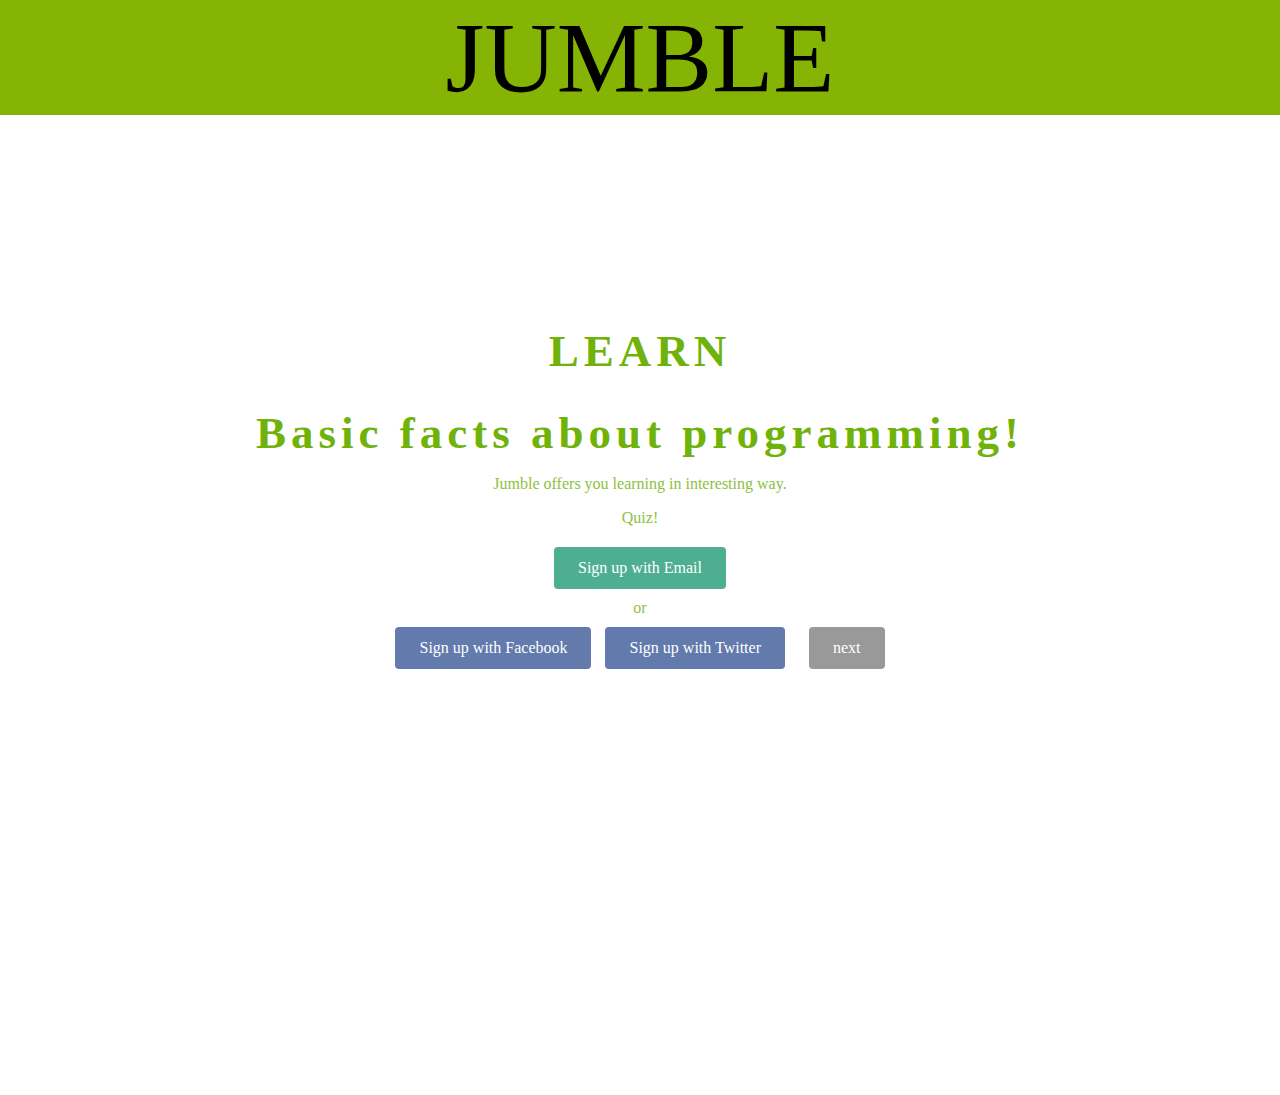
<file: index.html>
<!DOCTYPE html>
<html>
  <head>
    <meta charset="utf-8">
    <title>Jumble</title>
    <link rel="stylesheet" href="style.css">
  </head>

  <body>
    <header>JUMBLE</header>
    <div class="top-wrapper">
      <div class="container">
        <h1>LEARN</h1>
        <h1>Basic facts about programming!</h1>
        <p>Jumble offers you learning in interesting way.</p>
        <p>Quiz!</p>
        <div class="btn-wrapper">
          <a href="#" class="btn signup">Sign up with Email</a>
          <p>or</p>
          <a href="#" class="btn facebook">Sign up with Facebook</a>
          <a href="#" class="btn twitter">Sign up with Twitter</a>


          <a href="board.html" class="btn next">next</a>
        </div>
      </div>
    </div>
    <div class="lesson-wrapper">
    </div>
    <div class="message-wrapper">
    </div>
    <footer>
    </footer>
  </body>
</html>
</file>
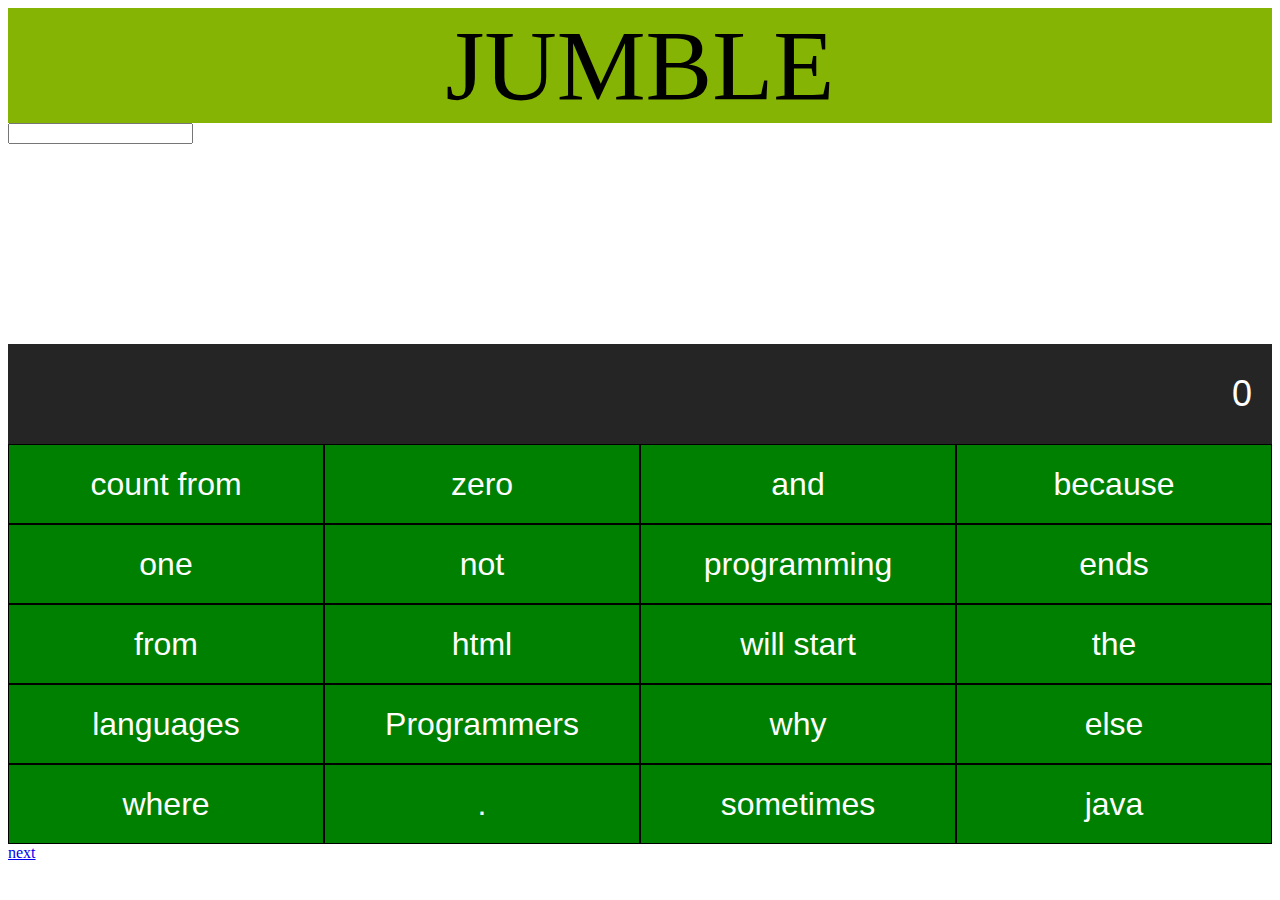
<file: board.html>
<!DOCTYPE html>
<html lang="en" dir="ltr">
  <head>
    <meta charset="utf-8">
    <title>Board</title>
    <link  rel="stylesheet" href="stylesheet.css">

  </head>
  <body>
    <header>JUMBLE</header>
    <input type="number" class="display:none" id="Score">
    <div class="board">
      <input type="text" class="board-screen" value="0" disabled>
      <div class="board-keys">
        <div class="rows">
          <button class="number" value=" count from"> count from</button>
          <button class="number" value=" zero"> zero</button>
          <button class="number" value=" and"> and </button>
          <button class="number" value=" because"> because </button>

          </div>
        <div class="rows">
            <button class="number" value=" one"> one</button>
            <button class="number" value=" not"> not</button>
            <button class="number" value=" programming"> programming</button>
            <button class="number" value=" ends"> ends </button>

            </div>
        <div class="rows">
              <button class="number" value=" from"> from</button>
              <button class="number" value=" html"> html</button>
              <button class="number" value=" will start"> will start</button>
              <button class="number" value=" the"> the</button>
              </div>
        <div class="rows">
                <button class="number" value=" languages"> languages</button>
                <button class="number" value=" Programmers">Programmers</button>
                <button class="number" value=" why"> why</button>
                <button class="number" value=" else"> else</button>


                </div>
      <div class="rows">
        <button class="number" value=" where"> where</button>
              <button class="number" value=".">.</button>
              <button class="number" value=" sometimes"> sometimes</button>
              <button class="number" value=" java"> java </button>
             </div>

        </div>
        </div>
        <div class="btn-next">
          <a href="board1.html" class="btn next">next</a>
        </div>
        <script type="text/javascript" src="scriptt.js"></script>
  </body>

</html>
</file>
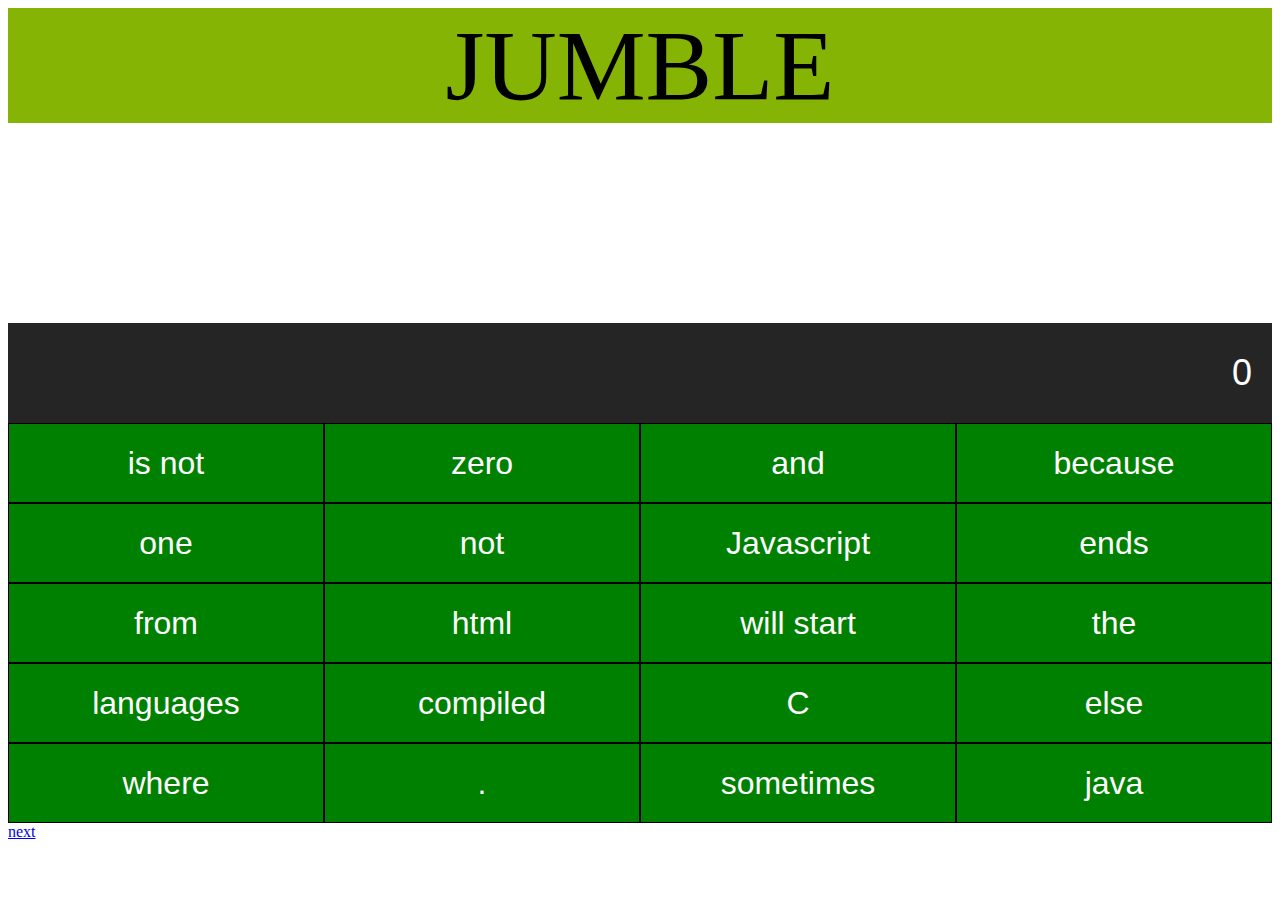
<file: board1.html>
<!DOCTYPE html>
<html lang="en" dir="ltr">
  <head>
    <meta charset="utf-8">
    <title>Board</title>
    <link  rel="stylesheet" href="stylesheet.css">

  </head>
  <body>
    <header>JUMBLE</header>
    <div class="board">

      <input type="text" class="board-screen" value="0" disabled>
      <div class="board-keys">
        <div class="rows">
          <button class="number" value=" is not"> is not</button>
          <button class="number" value=" zero"> zero</button>
          <button class="number" value=" and"> and </button>
          <button class="number" value=" because"> because </button>

          </div>
        <div class="rows">
            <button class="number" value=" one"> one</button>
            <button class="number" value=" not"> not</button>
            <button class="number" value=" Javascript"> Javascript</button>
            <button class="number" value=" ends"> ends </button>

            </div>
        <div class="rows">
              <button class="number" value=" from"> from</button>
              <button class="number" value=" html"> html</button>
              <button class="number" value=" will start"> will start</button>
              <button class="number" value=" the"> the</button>
              </div>
        <div class="rows">
                <button class="number" value=" languages"> languages</button>
                <button class="number" value=" compiled"> compiled</button>
                <button class="number" value=" C"> C</button>
                <button class="number" value=" else"> else</button>


                </div>
      <div class="rows">
        <button class="number" value=" where"> where</button>
              <button class="number" value=".">.</button>
              <button class="number" value=" sometimes"> sometimes</button>
              <button class="number" value=" java"> java </button>
             </div>

        </div>
        </div>
        <div class="btn-next">
          <a href="board2.html" class="btn next">next</a>
        </div>
        <script type="text/javascript" src="scriptt.js"></script>
  </body>
</html>
</file>
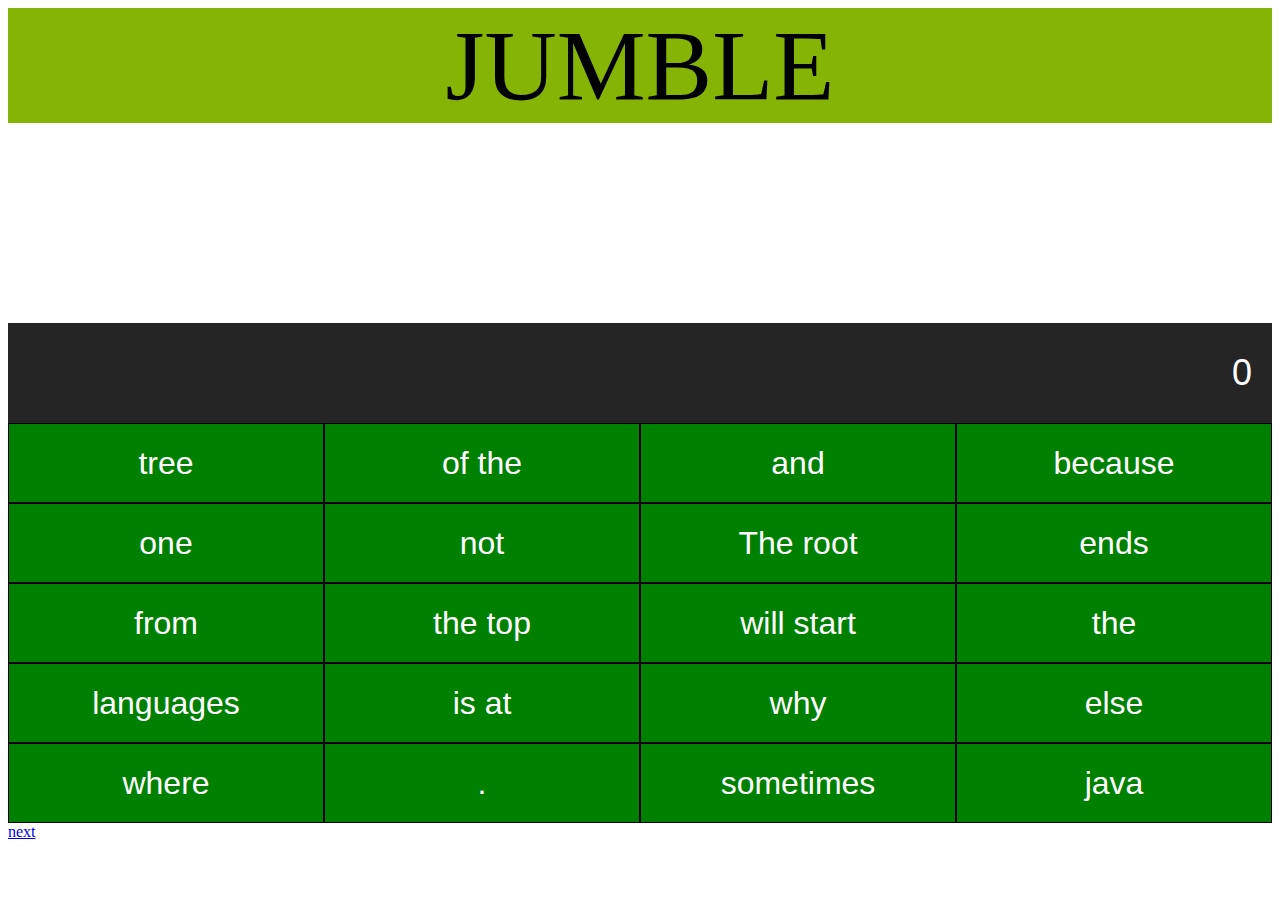
<file: board2.html>
<!DOCTYPE html>
<html lang="en" dir="ltr">
  <head>
    <meta charset="utf-8">
    <title>Board</title>
    <link  rel="stylesheet" href="stylesheet.css">

  </head>
  <body>
    <header>JUMBLE</header>
    <div class="board">
      <input type="text" class="board-screen" value="0" disabled>
      <div class="board-keys">
        <div class="rows">
          <button class="number" value=" tree"> tree</button>
          <button class="number" value=" of the"> of the</button>
          <button class="number" value=" and"> and </button>
          <button class="number" value=" because"> because </button>

          </div>
        <div class="rows">
            <button class="number" value=" one"> one</button>
            <button class="number" value=" not"> not</button>
            <button class="number" value=" The root"> The root</button>
            <button class="number" value=" ends"> ends </button>

            </div>
        <div class="rows">
              <button class="number" value=" from"> from</button>
              <button class="number" value=" the top"> the top</button>
              <button class="number" value=" will start"> will start</button>
              <button class="number" value=" the"> the</button>
              </div>
        <div class="rows">
                <button class="number" value=" languages"> languages</button>
                <button class="number" value=" is at"> is at</button>
                <button class="number" value=" why"> why</button>
                <button class="number" value=" else"> else</button>


                </div>
      <div class="rows">
        <button class="number" value=" where"> where</button>
              <button class="number" value=".">.</button>
              <button class="number" value=" sometimes"> sometimes</button>
              <button class="number" value=" java"> java </button>
             </div>

        </div>
        </div>
        <div class="btn-next">
          <a href="board3.html" class="btn next">next</a>
        </div>
        <script type="text/javascript" src="scriptt.js"></script>
  </body>

</html>
</file>
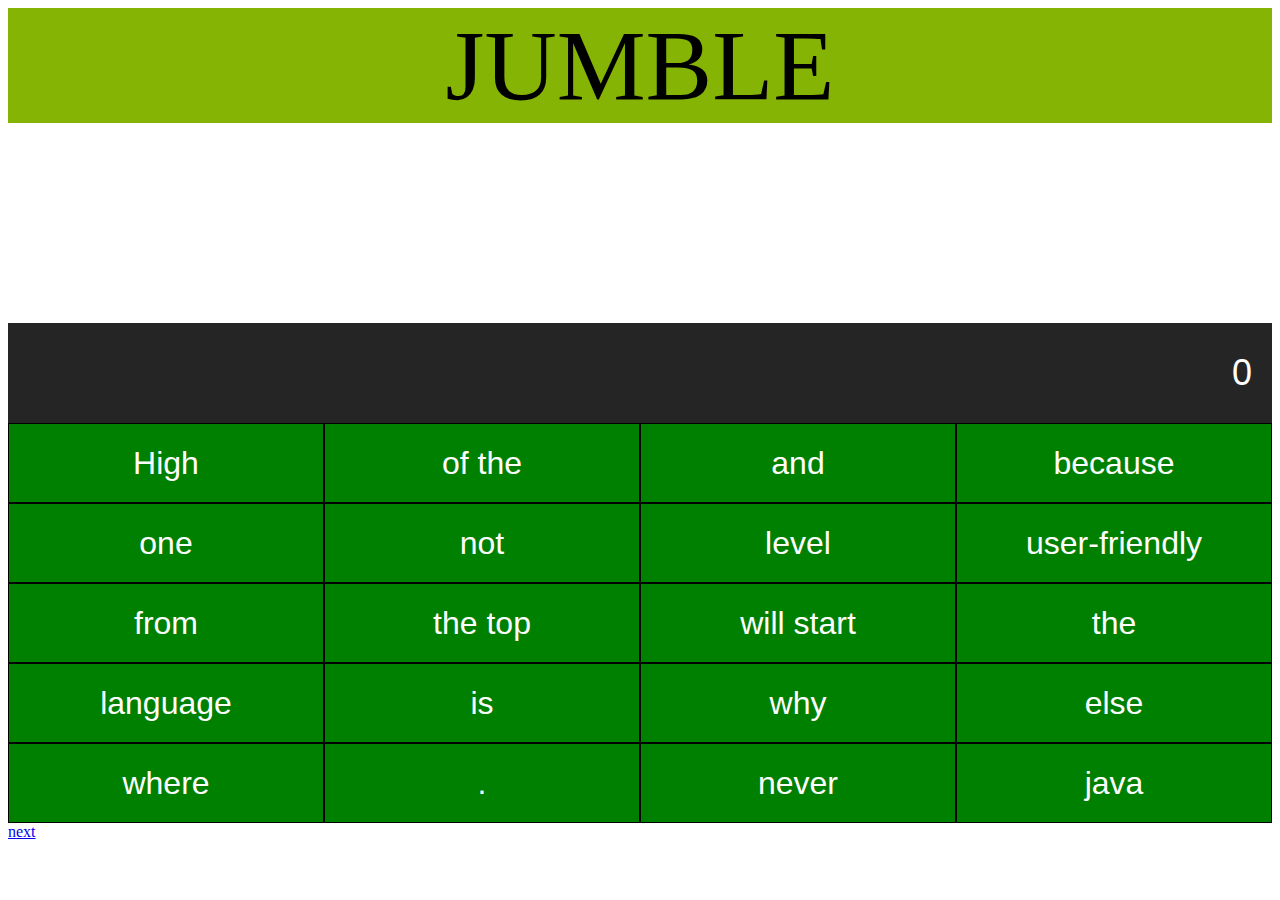
<file: board3.html>
<!DOCTYPE html>
<html lang="en" dir="ltr">
  <head>
    <meta charset="utf-8">
    <title>Board</title>
    <link  rel="stylesheet" href="stylesheet.css">

  </head>
  <body>
    <header>JUMBLE</header>
    <div class="board">
      <input type="text" class="board-screen" value="0" disabled>
      <div class="board-keys">
        <div class="rows">
          <button class="number" value=" High"> High </button>
          <button class="number" value=" of the"> of the</button>
          <button class="number" value=" and"> and </button>
          <button class="number" value=" because"> because </button>

          </div>
        <div class="rows">
            <button class="number" value=" one"> one</button>
            <button class="number" value=" not"> not</button>
            <button class="number" value=" level"> level</button>
            <button class="number" value=" user-friendly"> user-friendly</button>

            </div>
        <div class="rows">
              <button class="number" value=" from"> from</button>
              <button class="number" value=" the top"> the top</button>
              <button class="number" value=" will start"> will start</button>
              <button class="number" value=" the"> the</button>
              </div>
        <div class="rows">
                <button class="number" value=" language"> language</button>
                <button class="number" value=" is "> is</button>
                <button class="number" value=" why"> why</button>
                <button class="number" value=" else"> else</button>


                </div>
      <div class="rows">
        <button class="number" value=" where"> where</button>
              <button class="number" value=".">.</button>
              <button class="number" value=" never"> never</button>
              <button class="number" value=" java"> java </button>
             </div>

        </div>
        </div>
        <div class="btn-next">
          <a href="board4.html" class="btn next">next</a>
        </div>
        <script type="text/javascript" src="scriptt.js"></script>
  </body>

</html>
</file>
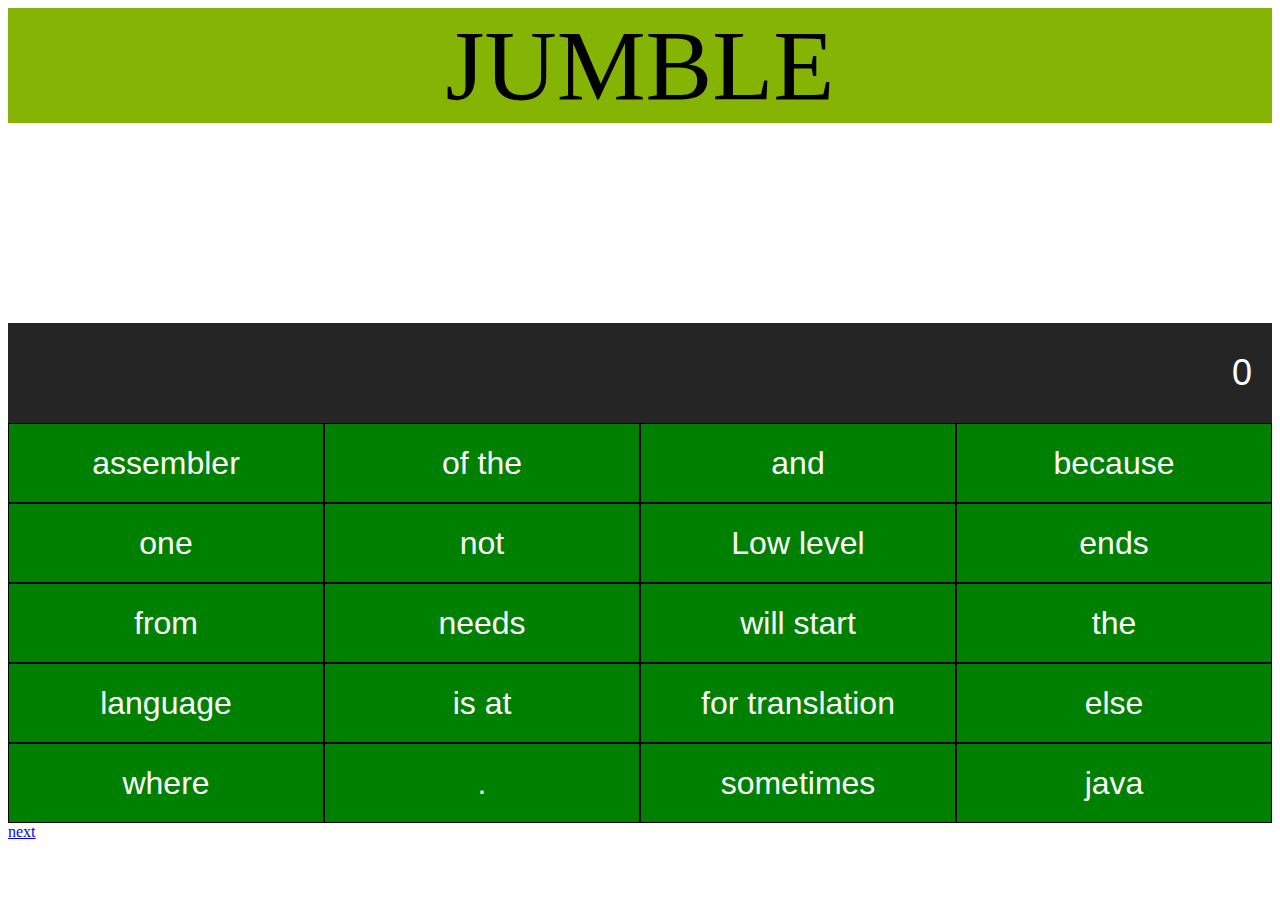
<file: board4.html>
<!DOCTYPE html>
<html lang="en" dir="ltr">
  <head>
    <meta charset="utf-8">
    <title>Board</title>
    <link  rel="stylesheet" href="stylesheet.css">

  </head>
  <body>
    <header>JUMBLE</header>
    <div class="board">
      <input type="text" class="board-screen" value="0" disabled>
      <div class="board-keys">
        <div class="rows">
          <button class="number" value=" assembler"> assembler</button>
          <button class="number" value=" of the"> of the</button>
          <button class="number" value=" and"> and </button>
          <button class="number" value=" because"> because </button>

          </div>
        <div class="rows">
            <button class="number" value=" one"> one</button>
            <button class="number" value=" not"> not</button>
            <button class="number" value=" Low level"> Low level</button>
            <button class="number" value=" ends"> ends </button>

            </div>
        <div class="rows">
              <button class="number" value=" from"> from</button>
              <button class="number" value=" needs"> needs</button>
              <button class="number" value=" will start"> will start</button>
              <button class="number" value=" the"> the</button>
              </div>
        <div class="rows">
                <button class="number" value=" language"> language</button>
                <button class="number" value=" is at"> is at</button>
                <button class="number" value=" for translation"> for translation</button>
                <button class="number" value=" else"> else</button>


                </div>
      <div class="rows">
        <button class="number" value=" where"> where</button>
              <button class="number" value=".">.</button>
              <button class="number" value=" sometimes"> sometimes</button>
              <button class="number" value=" java"> java </button>
             </div>

        </div>
        </div>
        <div class="btn-next">
          <a href="score.html" class="btn next">next</a>
        </div>
        <script type="text/javascript" src="scriptt.js"></script>
  </body>

</html>
</file>
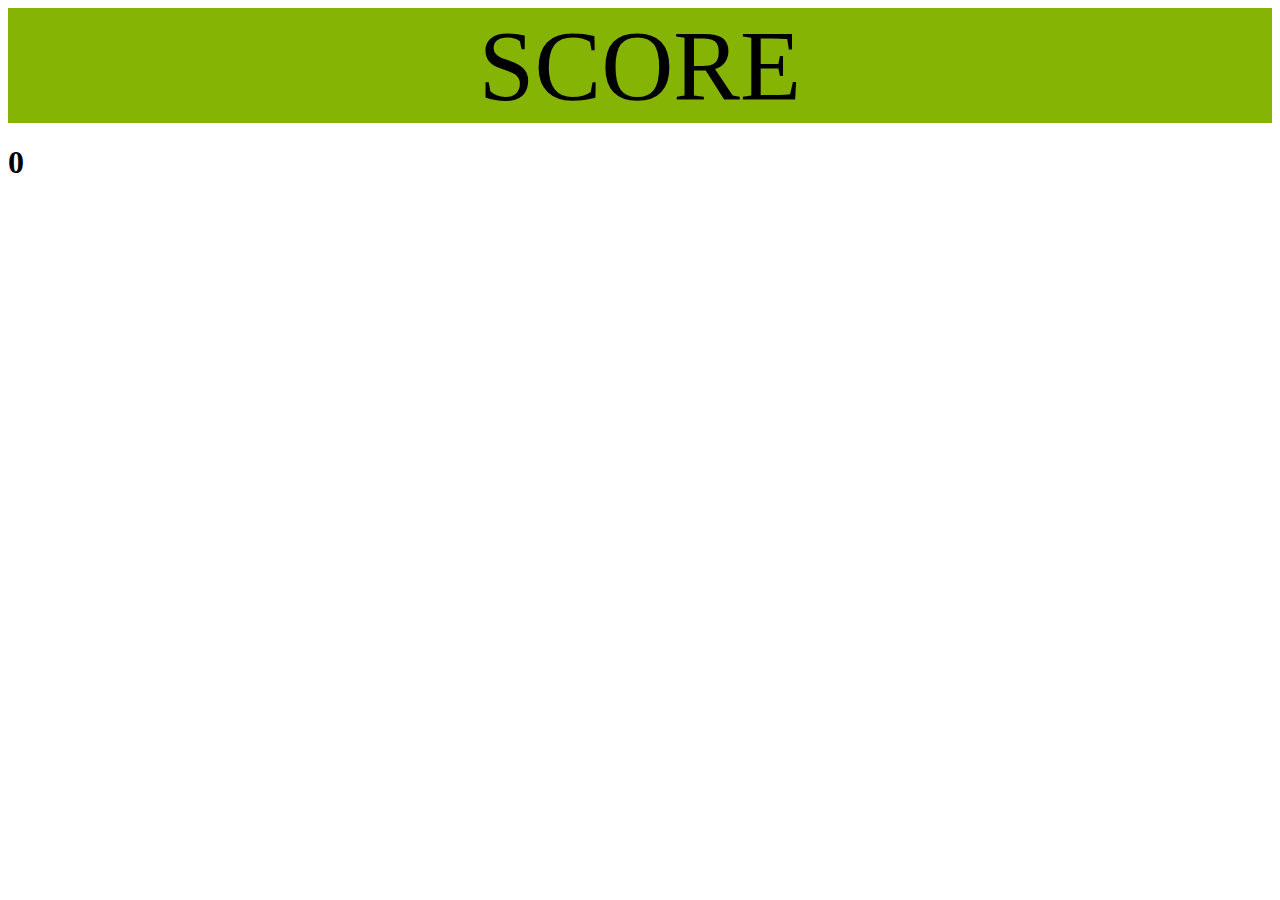
<file: score.html>
<!DOCTYPE html>
<html lang="en" dir="ltr">
  <head>
    <meta charset="utf-8">
    <title>Board</title>
    <link  rel="stylesheet" href="stylesheet.css">

  </head>
  <body>

    <header>SCORE</header>
    <div class="top-wrapper">
      <div class="container">
        <h1 id="Score">score</h1>
        </div>
        </div>



        <script type="text/javascript" src="scriptt.js"></script>
  </body>

</html>
</file>
<file: style.css>
body {
  margin: 0;
  font-family: "times";
}

a {
  text-decoration: none;
}

.container {
  width: 1170px;
  padding: 0 15px;
  margin: 0 auto;
  color:#6FB20A;
}

.top-wrapper {
  padding: 180px 0 100px 0;
  background-image: url(https://cdn.dribbble.com/users/2172077/screenshots/7331254/laptop-computer-tech-dwg-timelapse-bs-hd-anim.gif);
  background-size: cover;
  color: white;
  height:700px;
  /* Change the text-align property to center */
  text-align:center;
  opacity:1;
}

.top-wrapper h1 {
  opacity: 1;
  font-size: 45px;
  letter-spacing: 5px;
  margin-bottom: 10px;
}

.top-wrapper p {
  opacity: 0.8;
  margin-bottom: 3px;
}

.btn {
  padding: 12px 24px;
  color: white;
  display: inline-block;
  opacity: 0.8;
  /* Change the border-radius to 4px */
  border-radius:4px;
}

/* Add CSS for btn on hover */
.btn:hover{
  opacity:1;
}


.signup {
  background-color: #239b76;
}

.facebook {
  background-color: #3b5998;
  margin-right: 10px;
}

.twitter {
  background-color: #3b5998;
  margin-right:20px;
}

.btn-wrapper {
  margin: 20px 0;
}

.btn-wrapper p {
  margin: 10px 0;
}
.next{
background-color: grey;
}
header{
  font-family:fantasy;
  font-size:100px;
  text-align:center;
  background-color: #86B404;
}
</file>
<file: stylesheet.css>
.board{
  text-align: center;
  margin:0 auto;
  padding-top:200px;

}
.board-screen{
  width:100%;
  height:100px;
  background-color: #252525;
  color:white;
  text-align:right;
  font-size:36px;
  border:none;
  padding:0 20px;
  box-sizing:border-box;
}
.board-keys{
  width:100%;

}
.rows{
  display:flex;
}
button{
  height:80px;
  background-color: green;
  border:1px solid black;
  font-size:32px;
  color:#fff;
  width:25%;
  outline:none;
}
.all-clear, .zero-btn{
  width:50%;
}
.operator, .equal-size{
  background-color:green;
}
button:hover{
  background-color: darkgrey;
}
header{
  font-family:fantasy;
  font-size:100px;
  text-align:center;
  background-color: #86B404;
}
</file>
